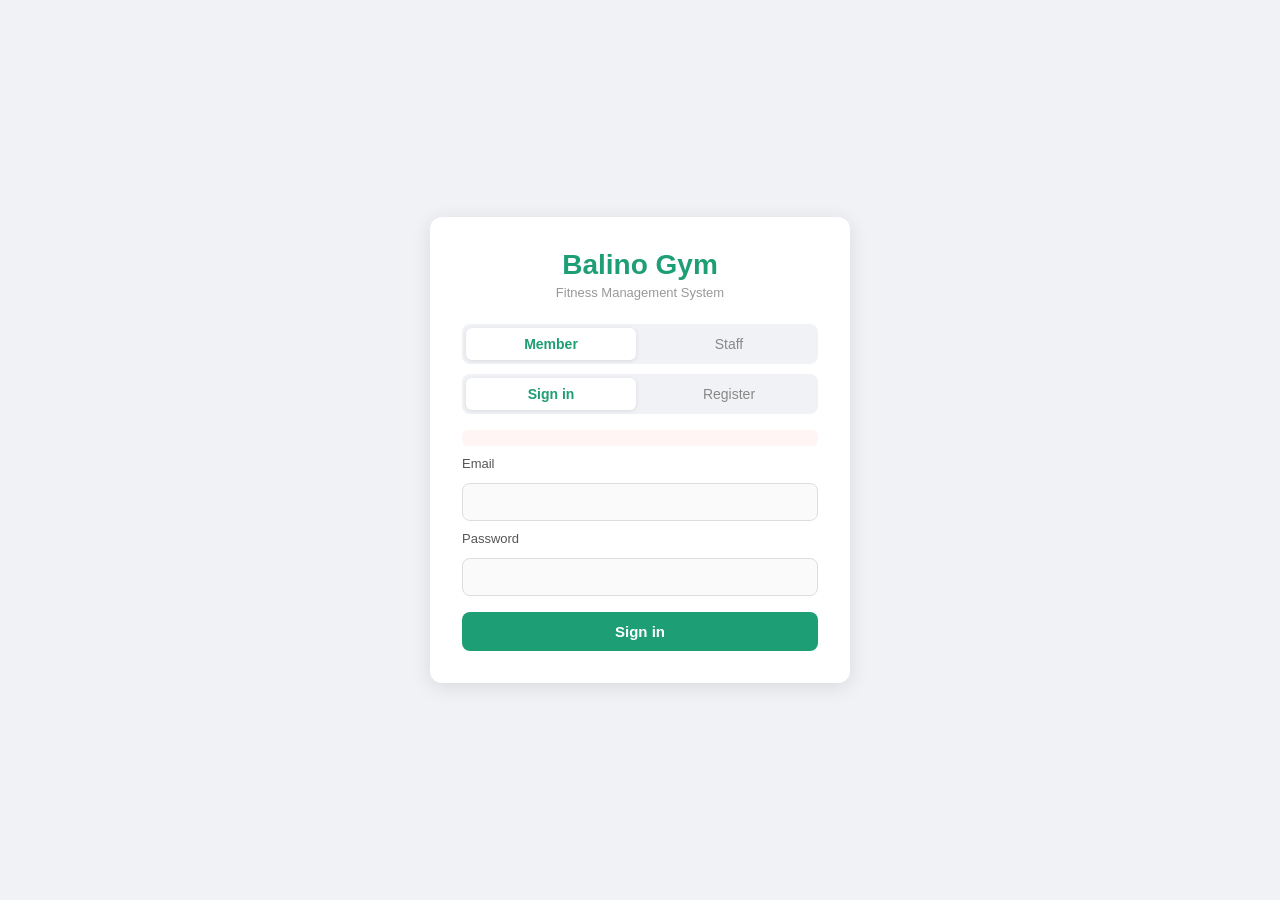
<file: index.html>
<!doctype html>
<html lang="en">
  <head>
    <meta charset="UTF-8" />
    <title>Balino Gym</title>
    <link rel="stylesheet" href="styles.css" />
  </head>
  <body>
    <div class="container">
      <h1>Balino Gym</h1>
      <p class="subtitle">Fitness Management System</p>

      <!-- Role Toggle -->
      <div class="tabs">
        <button
          id="memberRoleBtn"
          class="active"
          onclick="switchRole('member')"
        >
          Member
        </button>
        <button id="staffRoleBtn" onclick="switchRole('staff')">Staff</button>
      </div>

      <!-- Login / Register Toggle -->
      <div class="tabs" style="margin-top: 8px">
        <button id="loginTab" class="active" onclick="showTab('login')">
          Sign in
        </button>
        <button id="signupTab" onclick="showTab('signup')">Register</button>
      </div>

      <!-- MEMBER LOGIN -->
      <form id="loginForm" onsubmit="handleLogin(event)">
        <div id="loginError" class="error-msg"></div>
        <label>Email</label>
        <input type="email" id="loginEmail" required />
        <label>Password</label>
        <input type="password" id="loginPassword" required />
        <button type="submit">Sign in</button>
      </form>

      <!-- MEMBER SIGNUP -->
      <form
        id="signupForm"
        onsubmit="handleSignup(event)"
        style="display: none"
      >
        <div id="signupError" class="error-msg"></div>
        <label>First Name</label>
        <input type="text" id="firstName" required />
        <label>Last Name</label>
        <input type="text" id="lastName" required />
        <label>Gender</label>
        <select id="gender">
          <option value="Male">Male</option>
          <option value="Female">Female</option>
        </select>
        <label>Birthday</label>
        <input type="date" id="birthday" required />
        <label>Phone Number</label>
        <input type="text" id="phone" placeholder="09xxxxxxxxx" required />
        <label>Street</label>
        <input type="text" id="street" placeholder="Blk 1 Lot 2" required />
        <label>City</label>
        <input type="text" id="city" placeholder="Quezon City" required />
        <label>Email</label>
        <input type="email" id="signupEmail" required />
        <label>Password</label>
        <input type="password" id="signupPassword" required />
        <button type="submit">Create account</button>
      </form>

      <!-- STAFF LOGIN -->
      <form
        id="staffLoginForm"
        onsubmit="handleStaffLogin(event)"
        style="display: none"
      >
        <div id="staffLoginError" class="error-msg"></div>
        <label>Staff ID</label>
        <input type="text" id="staffLoginId" required />
        <label>Password</label>
        <input type="password" id="staffLoginPassword" required />
        <button type="submit">Sign in as Staff</button>
      </form>

      <!-- STAFF REGISTER -->
      <form
        id="staffRegisterForm"
        onsubmit="handleStaffRegister(event)"
        style="display: none"
      >
        <div id="staffRegisterError" class="error-msg"></div>
        <label>Staff ID</label>
        <input type="text" id="staffId" required />
        <label>Set Password</label>
        <input type="password" id="staffPassword" required />
        <label>Confirm Password</label>
        <input type="password" id="staffConfirmPassword" required />
        <button type="submit">Register Staff Account</button>
      </form>
    </div>
    <script src="script.js"></script>
  </body>
</html>
</file>
<file: styles.css>
* {
  box-sizing: border-box;
  margin: 0;
  padding: 0;
}

body {
  font-family: Arial, sans-serif;
  background: #f0f2f5;
  min-height: 100vh;
  display: flex;
  align-items: center;
  justify-content: center;
}

.container {
  background: white;
  border-radius: 12px;
  padding: 2rem;
  width: 100%;
  max-width: 420px;
  box-shadow: 0 4px 20px rgba(0, 0, 0, 0.1);
}

/* Logo / Title */
h1 {
  text-align: center;
  color: #1d9e75;
  font-size: 28px;
  margin-bottom: 4px;
}

.subtitle {
  text-align: center;
  color: #999;
  font-size: 13px;
  margin-bottom: 1.5rem;
}

/* Tabs */
.tabs {
  display: flex;
  gap: 8px;
  margin-bottom: 10px;
  background: #f0f2f5;
  padding: 4px;
  border-radius: 8px;
}

.tabs button {
  flex: 1;
  padding: 8px;
  border: none;
  border-radius: 6px;
  background: transparent;
  color: #888;
  font-size: 14px;
  cursor: pointer;
  transition: all 0.2s;
}

.tabs button.active {
  background: white;
  color: #1d9e75;
  font-weight: bold;
  box-shadow: 0 1px 4px rgba(0, 0, 0, 0.1);
}

/* Role toggle — slightly different color for staff */
.tabs.role-toggle button.active {
  color: #2c7be5;
}

/* Forms */
form {
  display: flex;
  flex-direction: column;
  gap: 10px;
  margin-top: 1rem;
}

label {
  font-size: 13px;
  color: #555;
  margin-bottom: 2px;
}

input {
  width: 100%;
  padding: 10px 12px;
  border: 1px solid #ddd;
  border-radius: 8px;
  font-size: 14px;
  outline: none;
  transition: border-color 0.2s;
  background: #fafafa;
}

input:focus {
  border-color: #1d9e75;
  background: white;
}

input::placeholder {
  color: #bbb;
}

form button[type="submit"] {
  margin-top: 6px;
  padding: 11px;
  background: #1d9e75;
  color: white;
  border: none;
  border-radius: 8px;
  font-size: 15px;
  font-weight: bold;
  cursor: pointer;
  transition:
    background 0.2s,
    transform 0.1s;
}

form button[type="submit"]:hover {
  background: #0f6e56;
}

form button[type="submit"]:active {
  transform: scale(0.98);
}

/* Staff submit button — blue */
#staffLoginForm button[type="submit"],
#staffRegisterForm button[type="submit"] {
  background: #2c7be5;
}

#staffLoginForm button[type="submit"]:hover,
#staffRegisterForm button[type="submit"]:hover {
  background: #1a5bbf;
}

/* Error message */
.error-msg {
  color: #e74c3c;
  font-size: 13px;
  min-height: 16px;
  background: #fff5f5;
  border-radius: 6px;
  padding: 0;
  transition: padding 0.2s;
}

.error-msg:not(:empty) {
  padding: 8px 12px;
  border: 1px solid #fcc;
}

/* Divider */
.divider {
  text-align: center;
  color: #ccc;
  font-size: 12px;
  margin: 4px 0;
}
/* QR PAGE */
.qr-page {
  display: flex;
  flex-direction: column;
  align-items: center;
  padding: 2rem;
  gap: 1.25rem;
}

/* QR CARD */
.qr-card {
  background: white;
  border-radius: 16px;
  width: 100%;
  max-width: 320px;
  box-shadow: 0 4px 24px rgba(0, 0, 0, 0.1);
  overflow: hidden;
  border: 1px solid #e8f5f0;
}

.qr-card-top {
  background: linear-gradient(135deg, #1d9e75, #0f6e56);
  padding: 1.25rem 1.5rem;
  display: flex;
  align-items: center;
  justify-content: space-between;
}

.qr-gym-name {
  font-size: 20px;
  font-weight: bold;
  color: white;
}

.qr-member-info {
  text-align: right;
}

.qr-member-info p {
  color: white;
  font-size: 14px;
  font-weight: bold;
  margin: 0;
}

.qr-member-info span {
  display: inline-block;
  margin-top: 4px;
  background: rgba(255, 255, 255, 0.2);
  color: white;
  font-size: 11px;
  padding: 2px 10px;
  border-radius: 20px;
  text-transform: uppercase;
  letter-spacing: 0.5px;
}

.qr-divider {
  height: 1px;
  background: #f0f2f5;
}

.qr-code-area {
  display: flex;
  justify-content: center;
  align-items: center;
  padding: 1.5rem;
  background: white;
}

.qr-code-area canvas,
.qr-code-area img {
  border-radius: 8px;
}

.qr-card-bottom {
  padding: 1rem 1.5rem 1.25rem;
  text-align: center;
  background: #fafafa;
}

.qr-id-label {
  font-size: 10px;
  color: #aaa;
  letter-spacing: 1.5px;
  text-transform: uppercase;
  margin: 0;
}

.qr-id-value {
  font-size: 20px;
  font-weight: bold;
  color: #1d9e75;
  letter-spacing: 2px;
  margin: 4px 0 8px;
}

.qr-scan-hint {
  font-size: 11px;
  color: #aaa;
  margin: 0;
}

.btn-download {
  display: flex;
  align-items: center;
  gap: 8px;
  padding: 10px 24px;
  background: #1d9e75;
  color: white;
  border: none;
  border-radius: 8px;
  font-size: 14px;
  cursor: pointer;
  transition: background 0.2s;
}

.btn-download:hover {
  background: #0f6e56;
}
</file>
